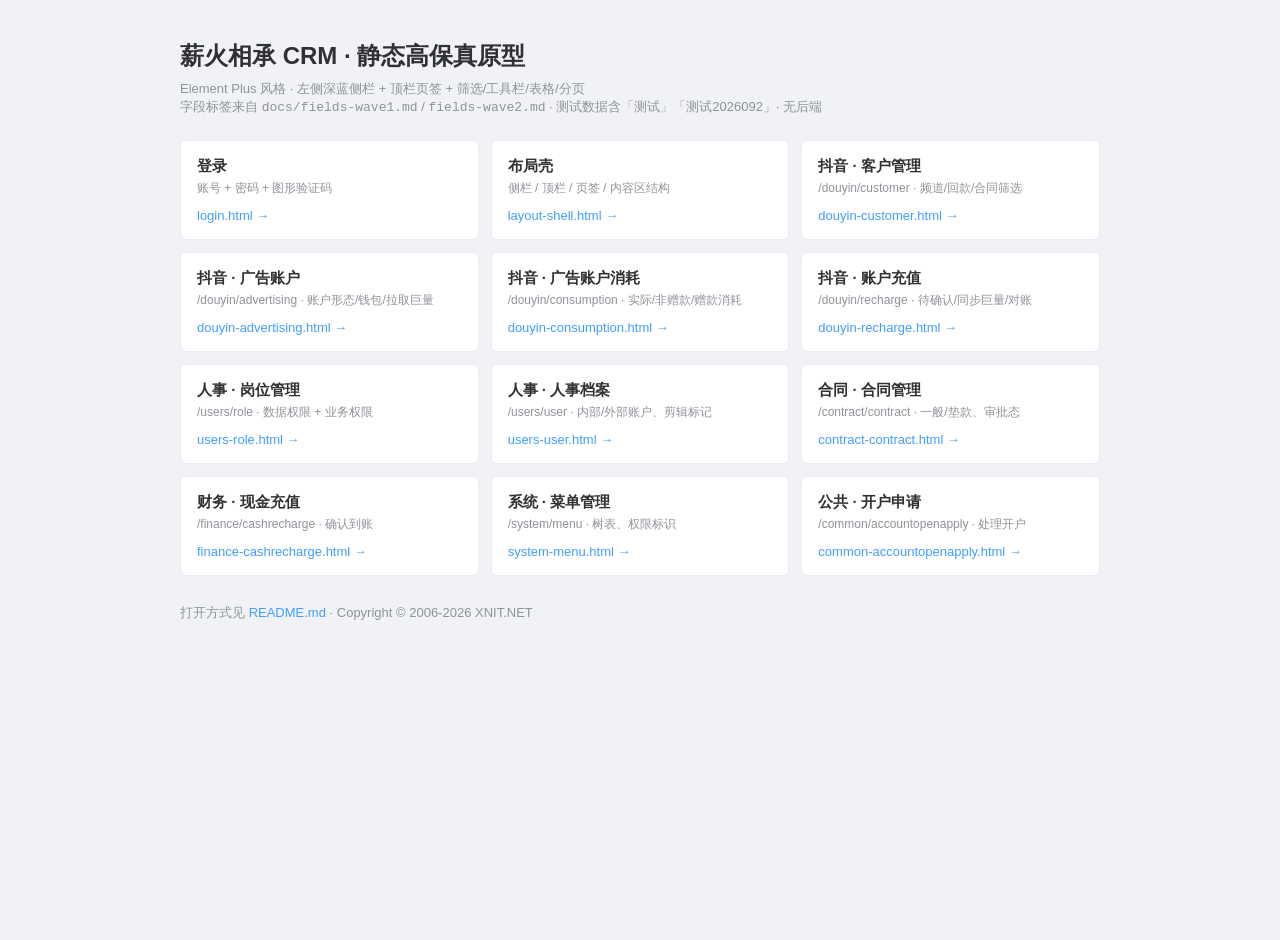
<file: index.html>
<!DOCTYPE html>
<html lang="zh-CN">
<head>
  <meta charset="UTF-8" />
  <meta name="viewport" content="width=device-width, initial-scale=1" />
  <title>原型目录 - 薪火相承 CRM</title>
  <link rel="stylesheet" href="assets/common.css" />
</head>
<body style="background:#f0f2f5">
  <div class="gallery">
    <h1>薪火相承 CRM · 静态高保真原型</h1>
    <p class="meta">
      Element Plus 风格 · 左侧深蓝侧栏 + 顶栏页签 + 筛选/工具栏/表格/分页<br />
      字段标签来自 <code>docs/fields-wave1.md</code> / <code>fields-wave2.md</code> · 测试数据含「测试」「测试2026092」· 无后端
    </p>
    <div class="gallery-grid">
      <div class="gallery-card">
        <h3>登录</h3>
        <p>账号 + 密码 + 图形验证码</p>
        <a href="login.html">login.html →</a>
      </div>
      <div class="gallery-card">
        <h3>布局壳</h3>
        <p>侧栏 / 顶栏 / 页签 / 内容区结构</p>
        <a href="layout-shell.html">layout-shell.html →</a>
      </div>
      <div class="gallery-card">
        <h3>抖音 · 客户管理</h3>
        <p>/douyin/customer · 频道/回款/合同筛选</p>
        <a href="douyin-customer.html">douyin-customer.html →</a>
      </div>
      <div class="gallery-card">
        <h3>抖音 · 广告账户</h3>
        <p>/douyin/advertising · 账户形态/钱包/拉取巨量</p>
        <a href="douyin-advertising.html">douyin-advertising.html →</a>
      </div>
      <div class="gallery-card">
        <h3>抖音 · 广告账户消耗</h3>
        <p>/douyin/consumption · 实际/非赠款/赠款消耗</p>
        <a href="douyin-consumption.html">douyin-consumption.html →</a>
      </div>
      <div class="gallery-card">
        <h3>抖音 · 账户充值</h3>
        <p>/douyin/recharge · 待确认/同步巨量/对账</p>
        <a href="douyin-recharge.html">douyin-recharge.html →</a>
      </div>
      <div class="gallery-card">
        <h3>人事 · 岗位管理</h3>
        <p>/users/role · 数据权限 + 业务权限</p>
        <a href="users-role.html">users-role.html →</a>
      </div>
      <div class="gallery-card">
        <h3>人事 · 人事档案</h3>
        <p>/users/user · 内部/外部账户、剪辑标记</p>
        <a href="users-user.html">users-user.html →</a>
      </div>
      <div class="gallery-card">
        <h3>合同 · 合同管理</h3>
        <p>/contract/contract · 一般/垫款、审批态</p>
        <a href="contract-contract.html">contract-contract.html →</a>
      </div>
      <div class="gallery-card">
        <h3>财务 · 现金充值</h3>
        <p>/finance/cashrecharge · 确认到账</p>
        <a href="finance-cashrecharge.html">finance-cashrecharge.html →</a>
      </div>
      <div class="gallery-card">
        <h3>系统 · 菜单管理</h3>
        <p>/system/menu · 树表、权限标识</p>
        <a href="system-menu.html">system-menu.html →</a>
      </div>
      <div class="gallery-card">
        <h3>公共 · 开户申请</h3>
        <p>/common/accountopenapply · 处理开户</p>
        <a href="common-accountopenapply.html">common-accountopenapply.html →</a>
      </div>
    </div>
    <p class="meta" style="margin-top:28px">
      打开方式见 <a href="README.md">README.md</a> · Copyright © 2006-2026 XNIT.NET
    </p>
  </div>
</body>
</html>
</file>
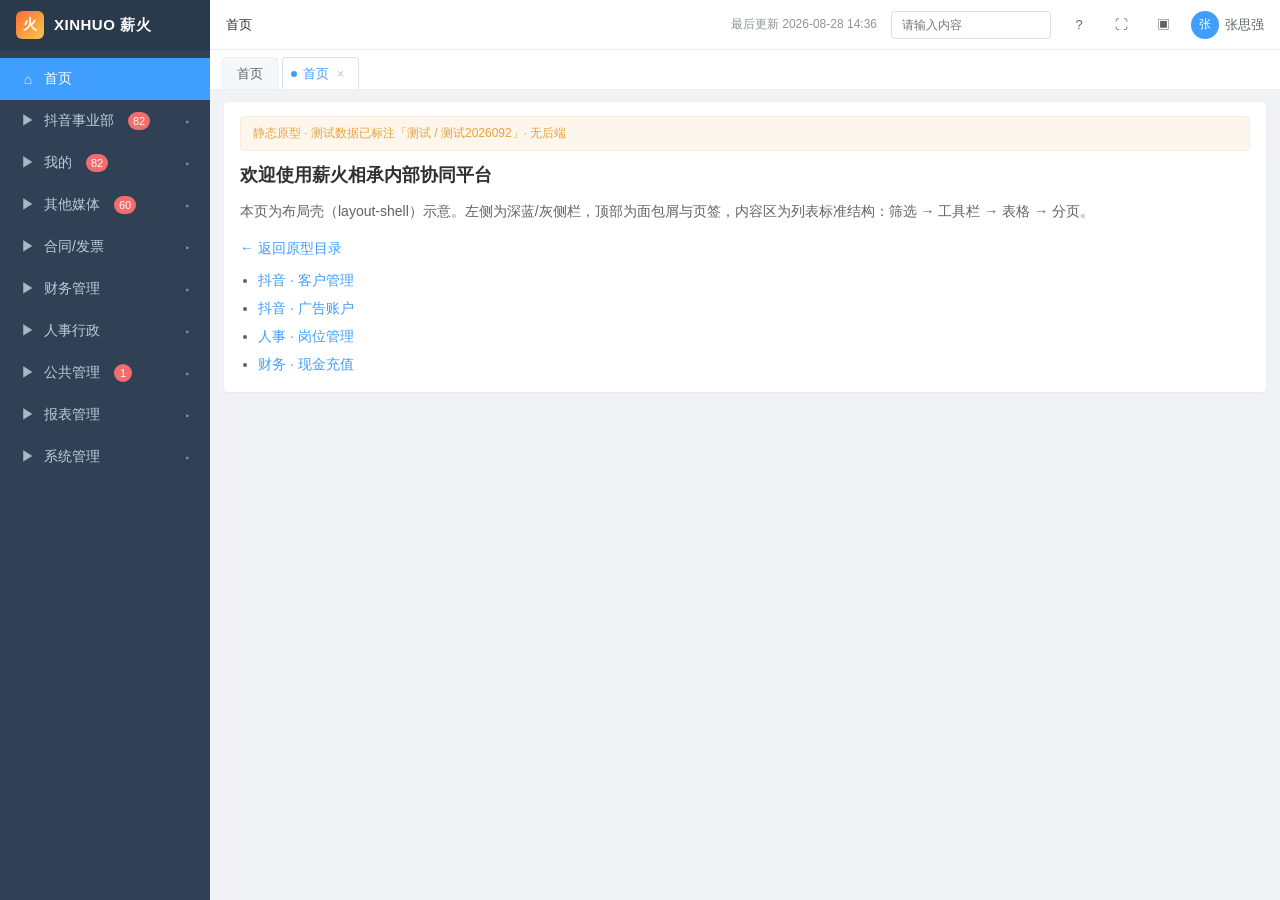
<file: layout-shell.html>
<!DOCTYPE html>
<html lang="zh-CN">
<head>
  <meta charset="UTF-8" />
  <meta name="viewport" content="width=device-width, initial-scale=1" />
  <title>首页 - 薪火相承内部协同平台</title>
  <link rel="stylesheet" href="assets/common.css" />
  
</head>
<body>
<div class="app">

<aside class="sidebar">
  <div class="sidebar-logo">
    <div class="logo-mark">火</div>
    <div class="logo-text">XINHUO 薪火</div>
  </div>
  <nav class="sidebar-menu">
    <a class="menu-item active" href="layout-shell.html"><span class="menu-icon">⌂</span>首页</a>
    <details class="menu-group">
      <summary><span class="menu-icon">▶</span>抖音事业部<span class="badge">82</span></summary>
      <div class="menu-sub">
        <a class="menu-item" href="douyin-customer.html">客户管理</a>
        <a class="menu-item" href="#">市场主体/公司</a>
        <a class="menu-item" href="#">店铺管理</a>
        <a class="menu-item" href="douyin-advertising.html">广告账户</a>
        <a class="menu-item" href="douyin-consumption.html">广告账户消耗</a>
        <a class="menu-item" href="douyin-recharge.html">账户充值</a>
        <a class="menu-item" href="#">转户管理</a>
        <a class="menu-item" href="#">退币管理</a>
      </div>
    </details>
    <details class="menu-group">
      <summary><span class="menu-icon">▶</span>我的<span class="badge">82</span></summary>
      <div class="menu-sub">
        <a class="menu-item" href="#">现金收款</a>
        <a class="menu-item" href="#">备款退现</a>
        <a class="menu-item" href="#">账户充值</a>
      </div>
    </details>
    <details class="menu-group">
      <summary><span class="menu-icon">▶</span>其他媒体<span class="badge">60</span></summary>
      <div class="menu-sub">
        <a class="menu-item" href="#">客户管理</a>
        <a class="menu-item" href="#">广告账户</a>
      </div>
    </details>
    <details class="menu-group">
      <summary><span class="menu-icon">▶</span>合同/发票</summary>
      <div class="menu-sub">
        <a class="menu-item" href="contract-contract.html">合同管理</a>
        <a class="menu-item" href="#">发票管理</a>
      </div>
    </details>
    <details class="menu-group">
      <summary><span class="menu-icon">▶</span>财务管理</summary>
      <div class="menu-sub">
        <a class="menu-item" href="finance-cashrecharge.html">现金充值</a>
        <a class="menu-item" href="#">退款</a>
        <a class="menu-item" href="#">供应商</a>
        <a class="menu-item" href="#">收入账户</a>
        <a class="menu-item" href="#">银行流水</a>
      </div>
    </details>
    <details class="menu-group">
      <summary><span class="menu-icon">▶</span>人事行政</summary>
      <div class="menu-sub">
        <a class="menu-item" href="users-user.html">人事档案管理</a>
        <a class="menu-item" href="users-role.html">岗位管理</a>
        <a class="menu-item" href="#">部门管理</a>
      </div>
    </details>
    <details class="menu-group">
      <summary><span class="menu-icon">▶</span>公共管理<span class="badge">1</span></summary>
      <div class="menu-sub">
        <a class="menu-item" href="#">主体申请</a>
        <a class="menu-item" href="common-accountopenapply.html">开户申请</a>
        <a class="menu-item" href="#">客户转移</a>
        <a class="menu-item" href="#">客户额度申请</a>
        <a class="menu-item" href="#">运营余额</a>
        <a class="menu-item" href="#">账户充值</a>
        <a class="menu-item" href="#">运营比例</a>
      </div>
    </details>
    <details class="menu-group">
      <summary><span class="menu-icon">▶</span>报表管理</summary>
      <div class="menu-sub">
        <a class="menu-item" href="#">全量消耗</a>
        <a class="menu-item" href="#">客户余额</a>
      </div>
    </details>
    <details class="menu-group">
      <summary><span class="menu-icon">▶</span>系统管理</summary>
      <div class="menu-sub">
        <a class="menu-item" href="#">个人中心</a>
        <a class="menu-item" href="system-menu.html">菜单管理</a>
        <a class="menu-item" href="#">系统配置</a>
        <a class="menu-item" href="#">审批配置</a>
      </div>
    </details>
  </nav>
</aside>

  <div class="main">

    <header class="topbar">
      <div class="breadcrumb"><span class="current">首页</span></div>
      <div class="topbar-right">
        <span class="update-time">最后更新 2026-08-28 14:36</span>
        <input class="top-search" placeholder="请输入内容" />
        <span class="top-icon" title="帮助">?</span>
        <span class="top-icon" title="全屏">⛶</span>
        <span class="top-icon" title="移动端">▣</span>
        <div class="user-chip"><div class="avatar">张</div><span>张思强</span></div>
      </div>
    </header>
    <div class="tabs-bar">
      <a class="tab" href="layout-shell.html">首页</a>
      <span class="tab active">首页<span class="close">×</span></span>
    </div>

    <div class="content">

      <div class="panel">
        <div class="note-banner">静态原型 · 测试数据已标注「测试 / 测试2026092」· 无后端</div>
        <h2 style="margin-bottom:12px;font-size:18px">欢迎使用薪火相承内部协同平台</h2>
        <p style="color:#606266;line-height:1.8;margin-bottom:16px">
          本页为布局壳（layout-shell）示意。左侧为深蓝/灰侧栏，顶部为面包屑与页签，内容区为列表标准结构：筛选 → 工具栏 → 表格 → 分页。
        </p>
        <p style="margin-bottom:8px"><a href="index.html">← 返回原型目录</a></p>
        <ul style="color:#606266;line-height:2;padding-left:18px;list-style:disc">
          <li><a href="douyin-customer.html">抖音 · 客户管理</a></li>
          <li><a href="douyin-advertising.html">抖音 · 广告账户</a></li>
          <li><a href="users-role.html">人事 · 岗位管理</a></li>
          <li><a href="finance-cashrecharge.html">财务 · 现金充值</a></li>
        </ul>
      </div>

    </div>
  </div>
</div>
<script>
document.querySelectorAll('.radio-group label').forEach(function(lab){
  lab.addEventListener('click', function(){
    var g = lab.parentElement;
    g.querySelectorAll('label').forEach(function(l){ l.classList.remove('active'); });
    lab.classList.add('active');
  });
});
</script>
</body>
</html>
</file>
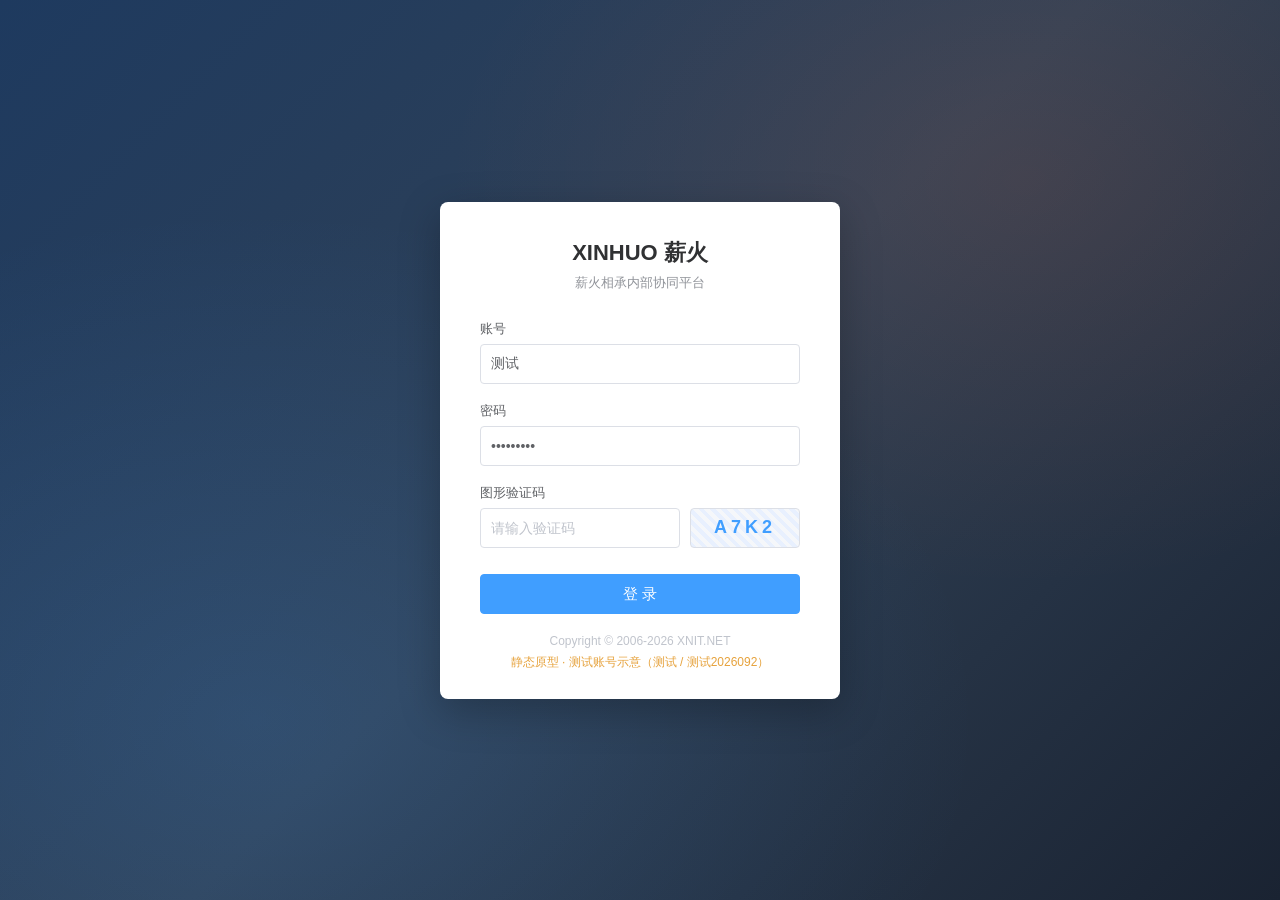
<file: login.html>
<!DOCTYPE html>
<html lang="zh-CN">
<head>
  <meta charset="UTF-8" />
  <meta name="viewport" content="width=device-width, initial-scale=1" />
  <title>登录 - 薪火相承内部协同平台</title>
  <link rel="stylesheet" href="assets/common.css" />
</head>
<body>
<div class="login-page">
  <div class="login-card">
    <div class="login-title">
      <div class="brand">XINHUO 薪火</div>
      <div class="sub">薪火相承内部协同平台</div>
    </div>
    <div class="form-group">
      <label>账号</label>
      <input class="input" type="text" placeholder="请输入账号" value="测试" />
    </div>
    <div class="form-group">
      <label>密码</label>
      <input class="input" type="password" placeholder="请输入密码" value="测试2026092" />
    </div>
    <div class="form-group">
      <label>图形验证码</label>
      <div class="captcha-row">
        <input class="input" type="text" placeholder="请输入验证码" maxlength="4" />
        <div class="captcha-img" title="点击刷新">A7K2</div>
      </div>
    </div>
    <a class="btn btn-primary login-btn" href="users-role.html">登 录</a>
    <div class="login-footer">
      Copyright © 2006-2026 XNIT.NET<br />
      <span style="color:#e6a23c;margin-top:6px;display:inline-block">静态原型 · 测试账号示意（测试 / 测试2026092）</span>
    </div>
  </div>
</div>
</body>
</html>
</file>
<file: assets/common.css>
/* 薪火相承 CRM — Element Plus-like shared layout */
*,*::before,*::after{box-sizing:border-box;margin:0;padding:0}
html,body{height:100%;font-family:-apple-system,BlinkMacSystemFont,"Segoe UI","PingFang SC","Hiragino Sans GB","Microsoft YaHei","Helvetica Neue",Arial,sans-serif;font-size:14px;color:#303133;background:#f0f2f5;-webkit-font-smoothing:antialiased}
a{color:#409eff;text-decoration:none}a:hover{color:#66b1ff}
ul,ol{list-style:none}

:root{
  --sidebar-w:210px;
  --sidebar-bg:#304156;
  --sidebar-text:#bfcbd9;
  --sidebar-active:#409eff;
  --primary:#409eff;
  --primary-hover:#66b1ff;
  --success:#67c23a;
  --warning:#e6a23c;
  --danger:#f56c6c;
  --info:#909399;
  --border:#dcdfe6;
  --border-light:#ebeef5;
  --bg:#f0f2f5;
  --white:#fff;
  --header-h:50px;
  --tabs-h:40px;
}

/* ===== App shell ===== */
.app{display:flex;min-height:100vh}
.sidebar{width:var(--sidebar-w);background:var(--sidebar-bg);color:var(--sidebar-text);flex-shrink:0;display:flex;flex-direction:column;position:fixed;left:0;top:0;bottom:0;z-index:100;overflow-y:auto}
.sidebar-logo{height:50px;display:flex;align-items:center;padding:0 16px;background:#2b3a4b;gap:10px;flex-shrink:0}
.sidebar-logo .logo-mark{width:28px;height:28px;border-radius:6px;background:linear-gradient(135deg,#ff6b35,#f7c948);display:flex;align-items:center;justify-content:center;font-size:14px;font-weight:700;color:#fff}
.sidebar-logo .logo-text{font-size:15px;font-weight:600;color:#fff;letter-spacing:.5px}
.sidebar-menu{padding:8px 0;flex:1}
.menu-item,.menu-group>summary{display:flex;align-items:center;gap:8px;padding:12px 20px;color:var(--sidebar-text);cursor:pointer;font-size:14px;user-select:none;list-style:none}
.menu-item:hover,.menu-group>summary:hover{background:rgba(255,255,255,.04);color:#fff}
.menu-item.active{background:var(--sidebar-active)!important;color:#fff!important}
.menu-group>summary::-webkit-details-marker{display:none}
.menu-group>summary::after{content:"▸";margin-left:auto;font-size:10px;opacity:.7;transition:transform .2s}
.menu-group[open]>summary::after{transform:rotate(90deg)}
.menu-sub{background:#1f2d3d}
.menu-sub .menu-item{padding:10px 20px 10px 44px;font-size:13px}
.menu-icon{width:16px;text-align:center;opacity:.85;font-size:14px}
.badge{display:inline-block;min-width:18px;height:18px;line-height:18px;padding:0 5px;border-radius:9px;background:#f56c6c;color:#fff;font-size:11px;text-align:center;margin-left:6px}

.main{margin-left:var(--sidebar-w);flex:1;display:flex;flex-direction:column;min-width:0;min-height:100vh}
.topbar{height:var(--header-h);background:#fff;border-bottom:1px solid var(--border-light);display:flex;align-items:center;padding:0 16px;gap:16px;flex-shrink:0;position:sticky;top:0;z-index:50}
.breadcrumb{display:flex;align-items:center;gap:6px;font-size:13px;color:#606266;flex:1}
.breadcrumb a{color:#606266}.breadcrumb a:hover{color:var(--primary)}
.breadcrumb .sep{color:#c0c4cc}
.breadcrumb .current{color:#303133}
.topbar-right{display:flex;align-items:center;gap:14px;color:#606266;font-size:13px}
.topbar-right .update-time{color:#909399;font-size:12px}
.top-search{height:28px;border:1px solid var(--border);border-radius:4px;padding:0 10px;width:160px;font-size:12px;outline:none}
.top-search:focus{border-color:var(--primary)}
.top-icon{width:28px;height:28px;display:inline-flex;align-items:center;justify-content:center;cursor:pointer;border-radius:4px;color:#606266}
.top-icon:hover{background:#f5f7fa;color:var(--primary)}
.user-chip{display:flex;align-items:center;gap:6px;cursor:pointer}
.avatar{width:28px;height:28px;border-radius:50%;background:#409eff;color:#fff;display:flex;align-items:center;justify-content:center;font-size:12px}

.tabs-bar{height:var(--tabs-h);background:#fff;border-bottom:1px solid var(--border-light);display:flex;align-items:flex-end;padding:0 12px;gap:4px;flex-shrink:0;overflow-x:auto}
.tab{display:inline-flex;align-items:center;gap:6px;height:32px;padding:0 14px;background:#f5f7fa;border:1px solid var(--border-light);border-bottom:none;border-radius:4px 4px 0 0;font-size:13px;color:#606266;cursor:pointer;white-space:nowrap}
.tab.active{background:#fff;color:var(--primary);border-color:var(--border);position:relative}
.tab.active::before{content:"";position:absolute;left:8px;top:50%;transform:translateY(-50%);width:6px;height:6px;border-radius:50%;background:var(--primary)}
.tab.active{padding-left:20px}
.tab .close{font-size:12px;color:#c0c4cc;margin-left:2px}.tab .close:hover{color:var(--danger)}

.content{padding:12px 14px;flex:1}
.panel{background:#fff;border-radius:4px;padding:14px 16px;margin-bottom:12px;box-shadow:0 1px 2px rgba(0,0,0,.04)}

/* ===== Filters ===== */
.filter-form{display:flex;flex-direction:column;gap:12px}
.filter-row{display:flex;flex-wrap:wrap;align-items:center;gap:10px 16px}
.filter-item{display:inline-flex;align-items:center;gap:8px}
.filter-item>label{color:#606266;font-size:13px;white-space:nowrap}
.input,.select{height:32px;border:1px solid var(--border);border-radius:4px;padding:0 10px;font-size:13px;color:#606266;background:#fff;outline:none;min-width:140px}
.input:focus,.select:focus{border-color:var(--primary)}
.input::placeholder{color:#c0c4cc}
.input-sm{min-width:110px;width:130px}
.input-date{min-width:120px;width:130px}
.radio-group{display:inline-flex;border:1px solid var(--border);border-radius:4px;overflow:hidden}
.radio-group label{padding:0 12px;height:32px;line-height:30px;font-size:13px;color:#606266;cursor:pointer;border-right:1px solid var(--border);background:#fff;user-select:none;white-space:nowrap}
.radio-group label:last-child{border-right:none}
.radio-group input{display:none}
.radio-group label.active,.radio-group input:checked+span,
.radio-group label:has(input:checked){background:var(--primary);color:#fff;border-color:var(--primary)}
.radio-group label span{pointer-events:none}
.checkbox-item{display:inline-flex;align-items:center;gap:4px;font-size:13px;color:#606266;cursor:pointer}
.date-range{display:inline-flex;align-items:center;gap:6px}

/* ===== Buttons ===== */
.btn{display:inline-flex;align-items:center;justify-content:center;gap:4px;height:32px;padding:0 14px;border-radius:4px;border:1px solid var(--border);background:#fff;color:#606266;font-size:13px;cursor:pointer;white-space:nowrap;transition:all .15s;line-height:1}
.btn:hover{color:var(--primary);border-color:#c6e2ff;background:#ecf5ff}
.btn-primary{background:var(--primary);border-color:var(--primary);color:#fff}
.btn-primary:hover{background:var(--primary-hover);border-color:var(--primary-hover);color:#fff}
.btn-warning{background:#fdf6ec;border-color:#f5dab1;color:#e6a23c}
.btn-warning:hover{background:#e6a23c;border-color:#e6a23c;color:#fff}
.btn-success{background:#f0f9eb;border-color:#c2e7b0;color:#67c23a}
.btn-danger{background:#fef0f0;border-color:#fbc4c4;color:#f56c6c}
.btn-text{border:none;background:transparent;color:var(--primary);padding:0 6px;height:auto}
.btn-text:hover{color:var(--primary-hover);background:transparent}
.btn-text.danger{color:var(--danger)}
.btn[disabled],.btn.disabled{opacity:.5;cursor:not-allowed;pointer-events:none}
.toolbar{display:flex;align-items:center;gap:8px;flex-wrap:wrap;margin-bottom:12px}
.toolbar .spacer{flex:1}
.toolbar-icons{display:flex;gap:6px;color:#909399}
.toolbar-icons span{width:28px;height:28px;display:inline-flex;align-items:center;justify-content:center;cursor:pointer;border-radius:4px;border:1px solid transparent}
.toolbar-icons span:hover{border-color:var(--border);color:var(--primary)}

/* ===== Table ===== */
.table-wrap{overflow-x:auto;border:1px solid var(--border-light);border-radius:4px}
table.data{width:100%;border-collapse:collapse;background:#fff;font-size:13px}
table.data th{background:#f5f7fa;color:#909399;font-weight:500;text-align:left;padding:10px 12px;border-bottom:1px solid var(--border-light);white-space:nowrap}
table.data td{padding:10px 12px;border-bottom:1px solid var(--border-light);color:#606266;vertical-align:middle}
table.data tr:hover td{background:#f5f7fa}
table.data .ops{white-space:nowrap}
table.data .ops a{margin-right:8px;color:var(--primary);font-size:13px}
table.data .ops a:hover{color:var(--primary-hover)}
table.data .ops a.danger{color:var(--danger)}
.empty{text-align:center;padding:48px 16px;color:#909399}

/* ===== Tags / pills ===== */
.tag{display:inline-block;padding:0 8px;height:22px;line-height:20px;font-size:12px;border-radius:3px;border:1px solid;white-space:nowrap}
.tag-blue{background:#ecf5ff;border-color:#d9ecff;color:#409eff}
.tag-green{background:#f0f9eb;border-color:#e1f3d8;color:#67c23a}
.tag-orange{background:#fdf6ec;border-color:#faecd8;color:#e6a23c}
.tag-red{background:#fef0f0;border-color:#fde2e2;color:#f56c6c}
.tag-gray{background:#f4f4f5;border-color:#e9e9eb;color:#909399}
.tag-plain{background:#fff;border-color:#dcdfe6;color:#606266}
.capsule{display:inline-block;padding:2px 8px;background:#f4f4f5;border-radius:10px;font-size:12px;color:#606266;margin:1px 0}
.badge-num{display:inline-block;min-width:16px;height:16px;line-height:16px;padding:0 4px;border-radius:8px;background:#f56c6c;color:#fff;font-size:11px;margin-left:2px;vertical-align:middle}

/* ===== Switch ===== */
.switch{position:relative;width:40px;height:20px;display:inline-block}
.switch input{opacity:0;width:0;height:0}
.switch .slider{position:absolute;inset:0;background:#dcdfe6;border-radius:10px;cursor:pointer;transition:.2s}
.switch .slider::before{content:"";position:absolute;width:16px;height:16px;left:2px;top:2px;background:#fff;border-radius:50%;transition:.2s}
.switch input:checked+.slider{background:var(--primary)}
.switch input:checked+.slider::before{transform:translateX(20px)}

/* ===== Pagination ===== */
.pagination{display:flex;align-items:center;justify-content:flex-end;gap:8px;padding:14px 0 4px;font-size:13px;color:#606266}
.pagination .page-size{height:28px;border:1px solid var(--border);border-radius:4px;padding:0 8px;font-size:13px}
.pagination .pages{display:inline-flex;gap:4px}
.pagination .pages button{min-width:28px;height:28px;border:1px solid var(--border);background:#fff;border-radius:4px;cursor:pointer;color:#606266;font-size:13px}
.pagination .pages button.active{background:var(--primary);border-color:var(--primary);color:#fff}
.pagination .pages button:disabled{opacity:.45;cursor:not-allowed}
.pagination .goto{display:inline-flex;align-items:center;gap:6px}
.pagination .goto input{width:44px;height:28px;border:1px solid var(--border);border-radius:4px;text-align:center;font-size:13px}

/* ===== Login ===== */
.login-page{min-height:100vh;display:flex;align-items:center;justify-content:center;background:linear-gradient(135deg,#1e3a5f 0%,#304156 50%,#1a2332 100%);position:relative;overflow:hidden}
.login-page::before{content:"";position:absolute;inset:0;background:radial-gradient(ellipse at 20% 80%,rgba(64,158,255,.15),transparent 50%),radial-gradient(ellipse at 80% 20%,rgba(255,107,53,.1),transparent 40%);pointer-events:none}
.login-card{width:400px;background:#fff;border-radius:8px;padding:36px 40px 28px;box-shadow:0 12px 40px rgba(0,0,0,.25);position:relative;z-index:1}
.login-title{text-align:center;margin-bottom:28px}
.login-title .brand{font-size:22px;font-weight:700;color:#303133;margin-bottom:6px}
.login-title .sub{font-size:13px;color:#909399}
.form-group{margin-bottom:18px}
.form-group label{display:block;margin-bottom:6px;color:#606266;font-size:13px}
.form-group .input{width:100%;height:40px;font-size:14px}
.captcha-row{display:flex;gap:10px}
.captcha-row .input{flex:1}
.captcha-img{width:110px;height:40px;border:1px solid var(--border);border-radius:4px;background:repeating-linear-gradient(45deg,#e8f0fe,#e8f0fe 4px,#f5f7fa 4px,#f5f7fa 8px);display:flex;align-items:center;justify-content:center;font-size:18px;font-weight:700;letter-spacing:4px;color:#409eff;cursor:pointer;user-select:none}
.login-btn{width:100%;height:40px;font-size:15px;margin-top:8px}
.login-footer{text-align:center;margin-top:20px;font-size:12px;color:#c0c4cc}

/* ===== Gallery index ===== */
.gallery{max-width:960px;margin:40px auto;padding:0 20px}
.gallery h1{font-size:24px;margin-bottom:8px}
.gallery .meta{color:#909399;margin-bottom:24px;font-size:13px}
.gallery-grid{display:grid;grid-template-columns:repeat(auto-fill,minmax(260px,1fr));gap:12px}
.gallery-card{background:#fff;border:1px solid var(--border-light);border-radius:6px;padding:16px;transition:box-shadow .15s}
.gallery-card:hover{box-shadow:0 4px 12px rgba(0,0,0,.08);border-color:#c6e2ff}
.gallery-card h3{font-size:15px;margin-bottom:4px;color:#303133}
.gallery-card p{font-size:12px;color:#909399;margin-bottom:10px}
.gallery-card a{font-size:13px}

/* ===== Misc ===== */
.tree-indent{display:inline-block}
.tree-toggle{display:inline-block;width:16px;cursor:pointer;color:#909399;margin-right:4px}
.test-mark{color:var(--warning);font-size:11px;margin-left:4px}
.note-banner{background:#fdf6ec;border:1px solid #faecd8;color:#e6a23c;padding:8px 12px;border-radius:4px;font-size:12px;margin-bottom:12px}
.mono{font-family:Consolas,Monaco,monospace;font-size:12px}
.pct-blue{color:#409eff}.pct-red{color:#f56c6c}.pct-green{color:#67c23a}
.status-dot{display:inline-block;width:6px;height:6px;border-radius:50%;background:var(--success);margin-right:4px}
</file>
